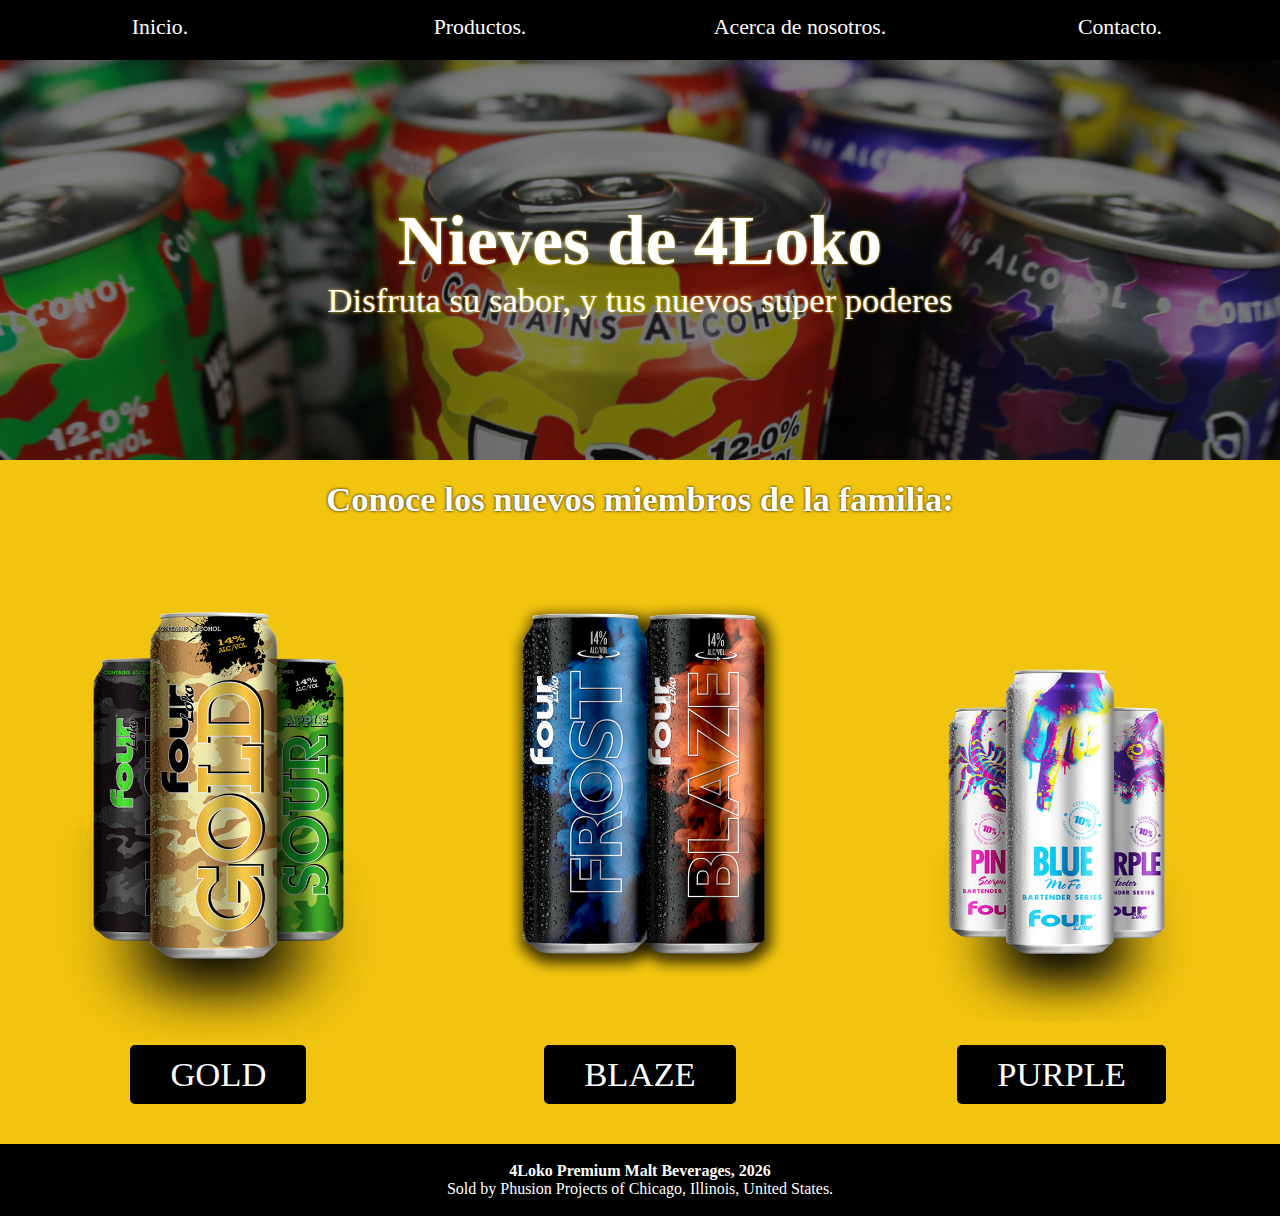
<file: index.html>
<!DOCTYPE html>
<html>

<head>
    <meta charset="utf-8" />
    <meta http-equiv="X-UA-Compatible" content="IE=edge">
    <title>Página de Inicio</title>
    <meta name="viewport" content="width=device-width, initial-scale=1">
    <link rel="stylesheet" type="text/css" media="screen" href="./css/main.css" />
    <link rel="stylesheet" href="https://use.fontawesome.com/releases/v5.0.13/css/all.css" integrity="sha384-DNOHZ68U8hZfKXOrtjWvjxusGo9WQnrNx2sqG0tfsghAvtVlRW3tvkXWZh58N9jp"
        crossorigin="anonymous">
</head>

<body>
    <nav>
        <ul class="navbar">
            <li>
                <a href="index.html">
                    <i class="fas fa-home"></i>
                    Inicio.
                </a>
            </li>
            <li>
                <a href="productos.html">
                    <i class="fas fa-store"></i>
                    Productos.
                </a>
            </li>
            <li>
                <a href="#">
                    <i class="fas fa-users"></i>
                    Acerca de nosotros.
                </a>
            </li>
            <li>
                <a href="#">
                    <i class="fas fa-location-arrow"></i>
                    Contacto.
                </a>
            </li>
        </ul>
    </nav>
    <div class="main-container">
        <div class="banner banner-main">
            <div class="banner-overlay">
                <span>
                    <h1>Nieves de 4Loko</h1>
                    <p>Disfruta su sabor, y tus nuevos super poderes</p>
                </span>
            </div>
        </div>
        <section>
            <h2 class="resposive-text text-bordered" style="color: white; padding-top: 20px; ">Conoce los nuevos miembros de la familia:</h2>
            <div class="flex-grid">
                <a href="productos.html#gold" class="col grow">
                    <div>
                        <img src="./assets/camo-cluster.png" alt="">
                        <span class="hack-center">
                            <button class="primary-button btn-1 resposive-text">Gold</button>
                        </span>
                    </div>
                </a>
                <a href="productos.html#blaze" class="col grow">
                    <div>
                        <img src="./assets/bold-series.png" alt="">
                        <span class="hack-center">
                            <button class="primary-button btn-1 resposive-text">Blaze</button>
                        </span>
                    </div>
                </a>
                <a href="productos.html#bartender" class="col grow">
                    <div>
                        <img src="./assets/bartender-series.png" alt="">
                        <span class="hack-center">
                            <button class="primary-button btn-1 resposive-text">Purple</button>
                        </span>
                    </div>
                </a>
            </div>
        </section>
    </div>
    <footer class="footer" style="background-color: black">
        <span class="hack-center" style="padding-top: 2vh; padding-bottom: 2vh">
            <h4 style="color: white;">4Loko Premium Malt Beverages,
                <span id="year"></span>
            </h4>
            <p style="color: white;">Sold by Phusion Projects of Chicago, Illinois, United States.</p>
        </span>
    </footer>
    <script>
        document.getElementById("year").innerHTML = new Date().getFullYear();
    </script>
</body>

</html>
</file>
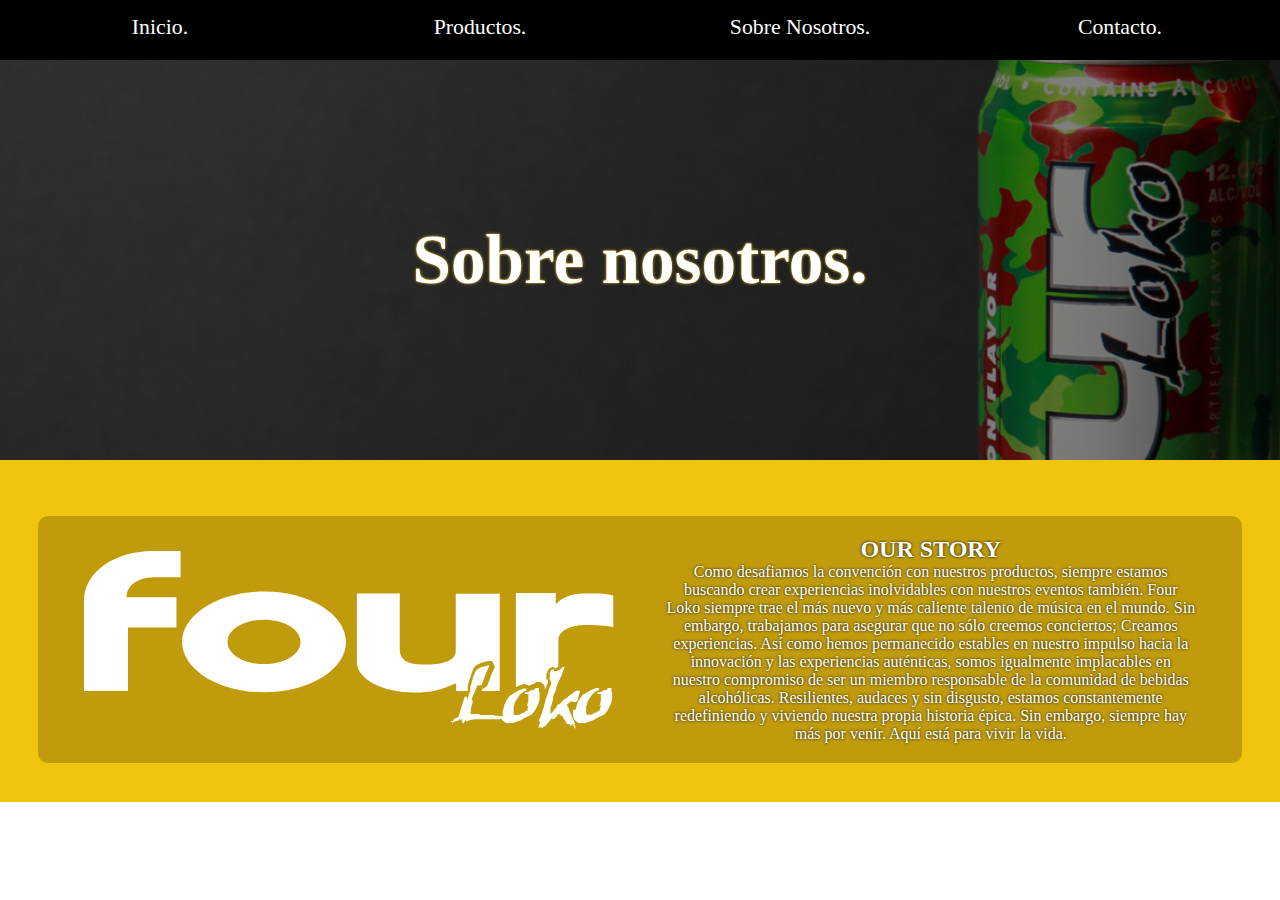
<file: AboutUs.html>
<!DOCTYPE html>
<html>

<head>
    <meta charset="utf-8" />
    <meta http-equiv="X-UA-Compatible" content="IE=edge">
    <title>Sobre nosotros.</title>
    <meta name="viewport" content="width=device-width, initial-scale=1">
    <link rel="stylesheet" type="text/css" media="screen" href="/css/main.css" />
</head>

<body>
    <nav>
        <ul class="navbar">
            <li>
                <a href="index.html">
                    <i class="fas fa-home"></i>
                    Inicio.
                </a>
            </li>
            <li>
                <a href="productos.html">
                    <i class="fas fa-store"></i>
                    Productos.
                </a>
            </li>
            <li>
                <a href="AboutUs.html">
                    <i class="fas fa-users"></i>
                    Sobre Nosotros.
                </a>
            </li>
            <li>
                <a href="#">
                    <i class="fas fa-location-arrow"></i>
                    Contacto.
                </a>
            </li>
        </ul>
    </nav>
    <div class="main-container">
        <div class="banner banner-about">
            <div class="banner-overlay">
                <span class="hack-center responsive-text">
                    <h1>Sobre nosotros.</h1>
                </span>
            </div>
        </div>
        <br>
        <div class="flex-grid product-block text-bordered">
            <div class="col-two flex-top">
                <span class="hack-center">
                    <img src="/assets/four_loko.svg" class="" alt="">
                </span>
            </div>
            <div class="col-two flex-bot">
                <h2 class="responsive-text">
                    OUR STORY
                </h2>
                <p>Como desafiamos la convención con nuestros productos, siempre estamos buscando crear experiencias inolvidables
                    con nuestros eventos también. Four Loko siempre trae el más nuevo y más caliente talento de música en
                    el mundo. Sin embargo, trabajamos para asegurar que no sólo creemos conciertos; Creamos experiencias.
                    Así como hemos permanecido estables en nuestro impulso hacia la innovación y las experiencias auténticas,
                    somos igualmente implacables en nuestro compromiso de ser un miembro responsable de la comunidad de bebidas
                    alcohólicas. Resilientes, audaces y sin disgusto, estamos constantemente redefiniendo y viviendo nuestra
                    propia historia épica. Sin embargo, siempre hay más por venir. Aquí está para vivir la vida.</p>
            </div>
        </div>
    </div>
</body>

</html>
</file>
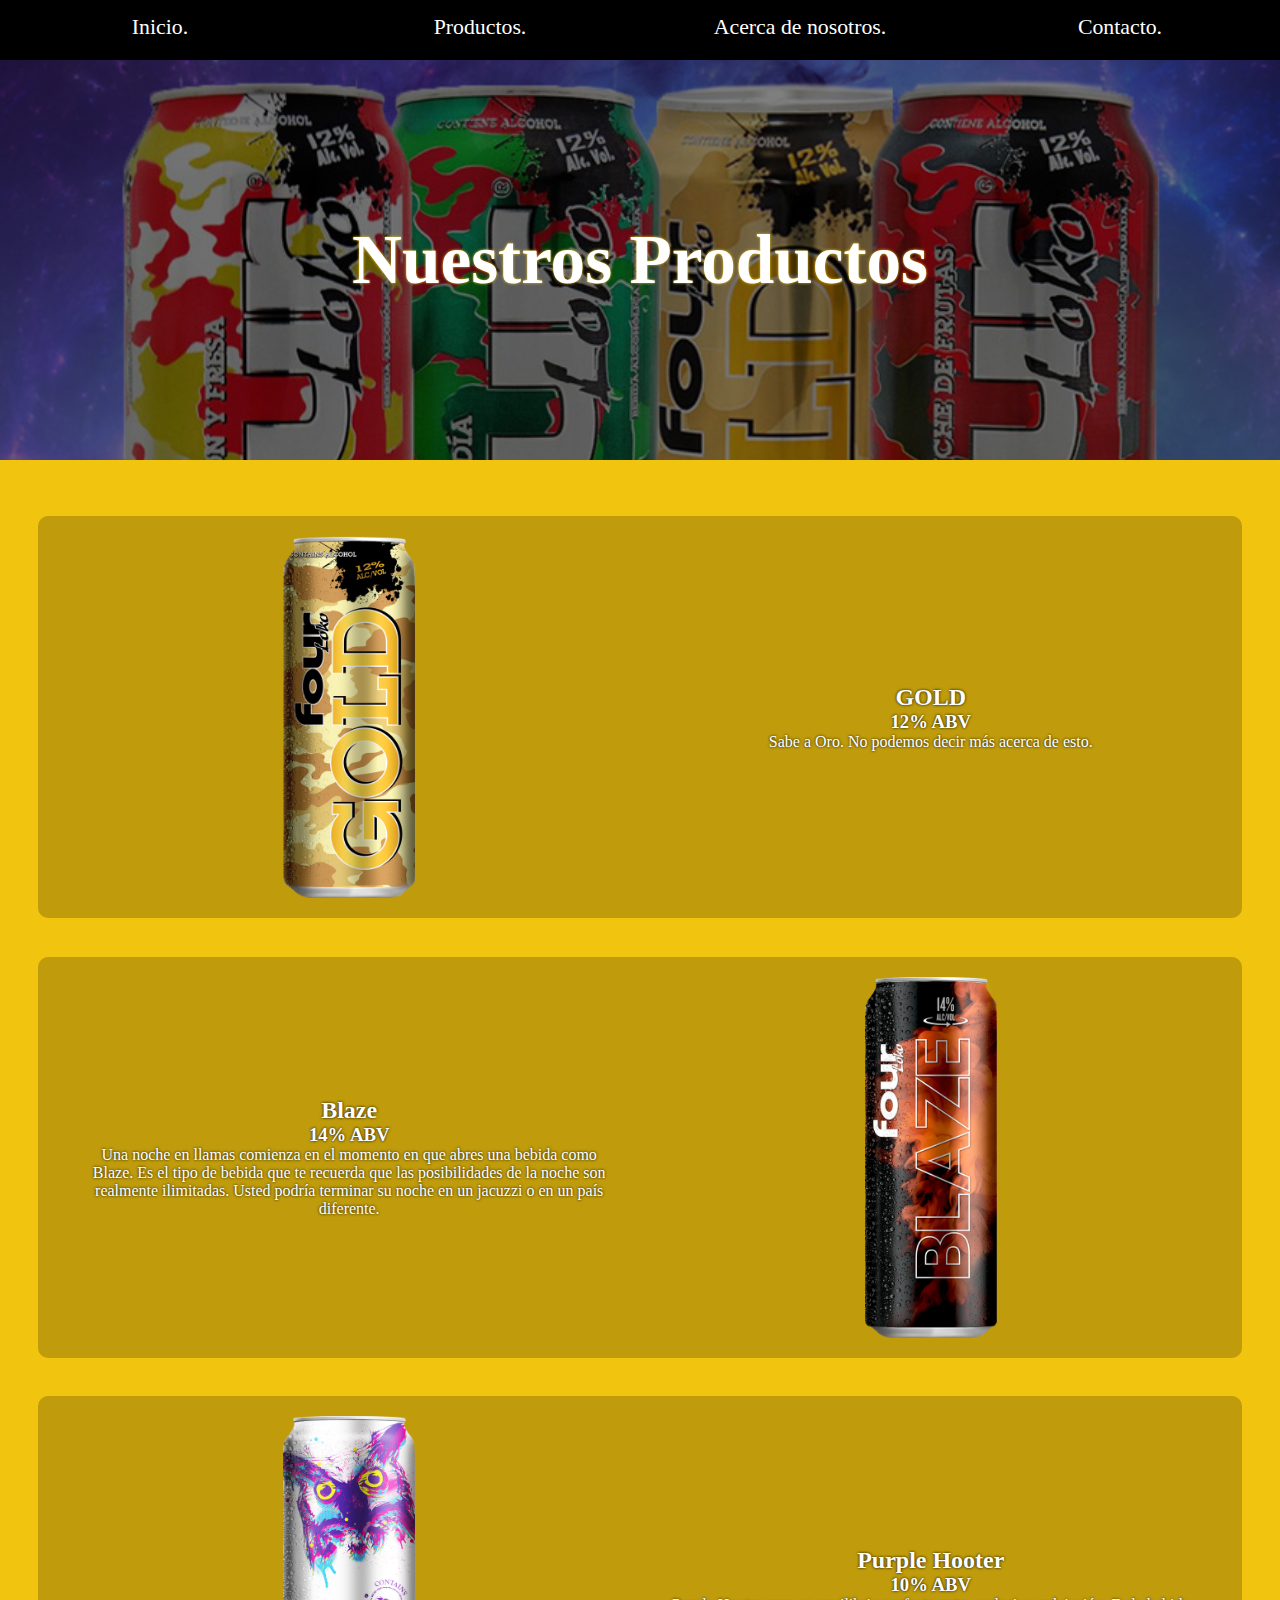
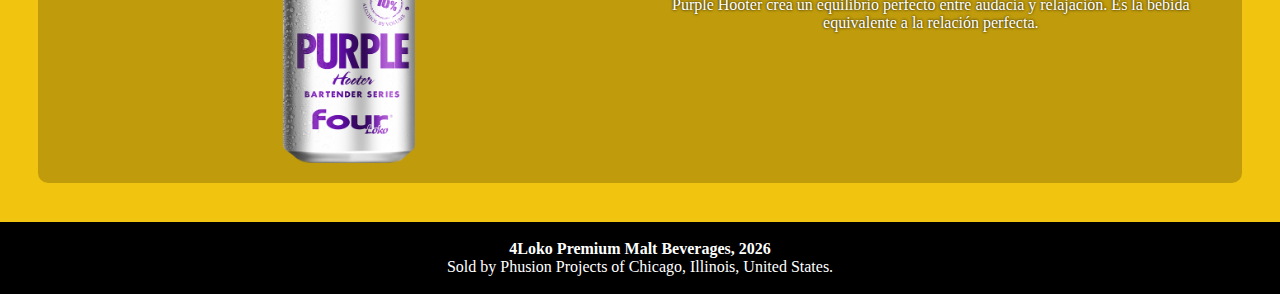
<file: productos.html>
<!DOCTYPE html>
<html>

<head>
    <meta charset="utf-8" />
    <meta http-equiv="X-UA-Compatible" content="IE=edge">
    <title>Productos.</title>
    <meta name="viewport" content="width=device-width, initial-scale=1">
    <link rel="stylesheet" type="text/css" media="screen" href="./css/main.css" />
    <link rel="stylesheet" href="https://use.fontawesome.com/releases/v5.0.13/css/all.css" integrity="sha384-DNOHZ68U8hZfKXOrtjWvjxusGo9WQnrNx2sqG0tfsghAvtVlRW3tvkXWZh58N9jp"
        crossorigin="anonymous">
</head>

<body>
    <nav>
        <ul class="navbar">
            <li>
                <a href="index.html">
                    <i class="fas fa-home"></i>
                    Inicio.
                </a>
            </li>
            <li>
                <a href="productos.html">
                    <i class="fas fa-store"></i>
                    Productos.
                </a>
            </li>
            <li>
                <a href="AboutUs.html">
                    <i class="fas fa-users"></i>
                    Acerca de nosotros.
                </a>
            </li>
            <li>
                <a href="#">
                    <i class="fas fa-location-arrow"></i>
                    Contacto.
                </a>
            </li>
        </ul>
    </nav>
    <div class="main-container">
        <div class="banner banner-productos">
            <div class="banner-overlay">
                <span class="hack-center responsive-text">
                    <h1>Nuestros Productos</h1>
                </span>
            </div>
        </div>
        <br>
        <section class="text-bordered">
            <div class="flex-grid product-block" id="gold">
                <div class="col-two flex-top">
                    <span class="hack-center">
                        <img src="/assets/gold.png" class="responsive-img" alt="">
                    </span>
                </div>
                <div class="col-two flex-bot">
                    <h2 class="responsive-text">
                        GOLD
                    </h2>
                    <h3 class="responsive-text">12% ABV</h3>
                    <p>Sabe a Oro. No podemos decir más acerca de esto.</p>
                </div>
            </div>
            <div class="flex-grid product-block" id="blaze">
                <div class="col-two flex-bot">
                    <h2 class="responsive-text">
                        Blaze
                    </h2>
                    <h3 class="responsive-text">14% ABV</h3>
                    <p>Una noche en llamas comienza en el momento en que abres una bebida como Blaze. Es el tipo de bebida que
                        te recuerda que las posibilidades de la noche son realmente ilimitadas. Usted podría terminar su
                        noche en un jacuzzi o en un país diferente.</p>
                </div>
                <div class="col-two flex-top">
                    <span class="hack-center">
                        <img src="/assets/blaze.png" class="responsive-img" alt="">
                    </span>
                </div>
            </div>
            <div class="flex-grid product-block" id="bartender">
                <div class="col-two flex-top">
                    <span class="hack-center">
                        <img src="/assets/purplehooter.png" class="responsive-img" alt="">
                    </span>
                </div>
                <div class="col-two flex-bot">
                    <h2 class="responsive-text">
                        Purple Hooter
                    </h2>
                    <h3 class="responsive-text">10% ABV</h3>
                    <p>Purple Hooter crea un equilibrio perfecto entre audacia y relajación. Es la bebida equivalente a la relación
                        perfecta.
                    </p>
                </div>
            </div>
        </section>
    </div>
    <footer class="footer" style="background-color: black">
        <span class="hack-center" style="padding-top: 2vh; padding-bottom: 2vh">
            <h4 style="color: white;">4Loko Premium Malt Beverages,
                <span id="year"></span>
            </h4>
            <p style="color: white;">Sold by Phusion Projects of Chicago, Illinois, United States.</p>
        </span>
    </footer>
    <script>
        document.getElementById("year").innerHTML = new Date().getFullYear();
    </script>
</body>

</html>
</file>
<file: css/main.css>
* {
    font-family: Avenir;
    margin: 0;
    padding: 0;
    box-sizing: border-box;
}

nav {
    height: 60px;
    background-color: black;
    position: fixed;
    top: 0;
    width: 100%;
}

.navbar a {
    text-decoration: none;
    color: white;
}

.navbar {
    font-size: calc(1vw + 1vh);
    text-align: center;
    color: white;
    display: flex;
    list-style-type: none;
    padding-top: 15px;
}

.navbar>li {
    flex: 1;
}

.navbar a:hover {
    color: #f1c40f;
}

.main-container {
    display: flex;
    flex-direction: column;
    min-height: calc(85vh - 60px);
    margin-top: 60px;
    background-color: #f1c40f;
}

.banner-about {
    background-image: url('../assets/Aboutus.jpg')
}

.banner-main {
    background-image: url('../assets/main-banner.jpg');
}

.banner-productos {
    background-image: url('../assets/productos.jpg')
}

.banner {
    width: 100%;
    height: 400px;
    background-size: cover;
    background-position: center;
    background-attachment: fixed;
}

.banner-overlay {
    display: table;
    width: 100%;
    height: 100%;
    background-color: rgba(0, 0, 0, .5)
}

.banner-overlay span {
    display: table-cell;
    vertical-align: middle;
    font-size: calc(2vw + 1vh);
    text-align: center;
    color: white;
    text-shadow: 0 0 3px #f1c40f;
}

.resposive-text {
    text-align: center;
    font-size: calc(2vw + 1vh);
}

.text-bordered {
    text-shadow: 0 0 3px black;
    color: white;
}

.flex-grid {
    padding: 0 20px;
    display: flex;
    justify-content: space-between;
}

.col {
    width: 32%;
    text-decoration: none;
    transition: 1s;
    border-radius: 10px;
    padding: 20px;
}

.flex-grid {
    margin: 0 0 20px 0;
}

.grow {
    display: inline-block;
}

.col:hover {
    background-color: rgba(0, 0, 0, .2);
}

.col button:hover {
    color: #f1c40f;
    transform: scale(1.05, 1.07);
}

.col img {
    width: 100%;
    height: auto;
}

.responsive-img {
    width: 25%;
    height: auto;
}

@media (max-width: 500px) {
    .flex-grid {
        display: flex;
        flex-flow: column;
    }
    .col {
        width: 100%;
        margin: 0 0 10px 0;
        background-color: rgba(0, 0, 0, .2);
        height: 100%
    }
    .col-two {
        min-width: 100%;
        margin: 0 0 5px 0;
        height: 95%;
    }
    .flex-top {
        order: 1;
    }
    .flex-bot {
        order: 2;
    }
}

.flex-top,
.flex-bot {
    text-align: center;
    margin: auto;
    width: 100%;
}

.primary-button {
    border: none;
    padding: 10px 40px;
    text-align: center;
    text-transform: uppercase;
    color: white;
    border-radius: 5px;
    transition: 0.2s;
    transform: scale(1, 1);
    cursor: pointer;
}

.primary-button:hover {
    color: #f1c40f;
    transform: scale(1.05, 1.07);
    /* change the direction of the change here */
}

.btn-1 {
    background-color: black;
}

.hack-center {
    display: flex;
    justify-content: center;
    flex-direction: column;
    align-items: center;
}

.footer {
    width: 100%;
}

/* Productos */

.col-two {
    width: 49%;
    text-decoration: none;
    transition: 1s;
    padding: 20px;
    border-radius: 10px;
}

.product-block {
    margin: 3%;
    border-radius: 10px;
    background-color: rgba(0, 0, 0, .2)
}
</file>
